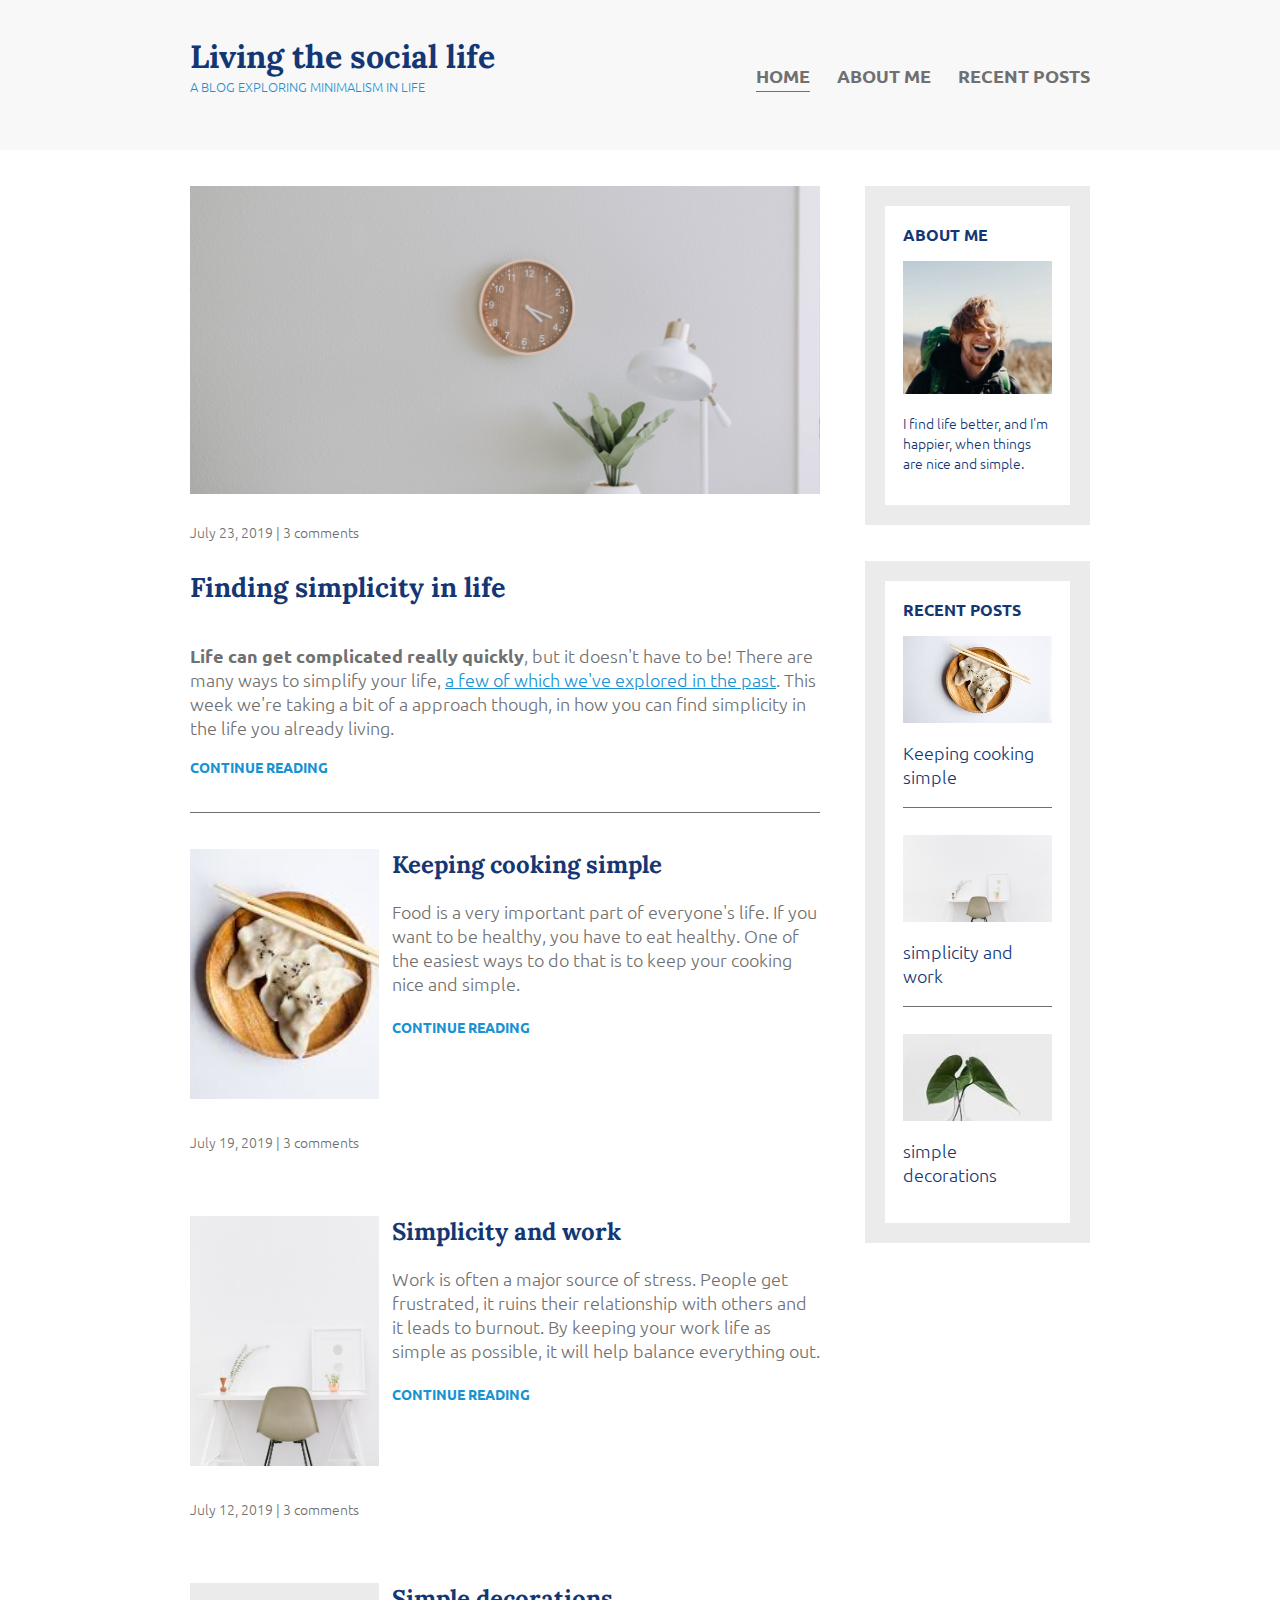
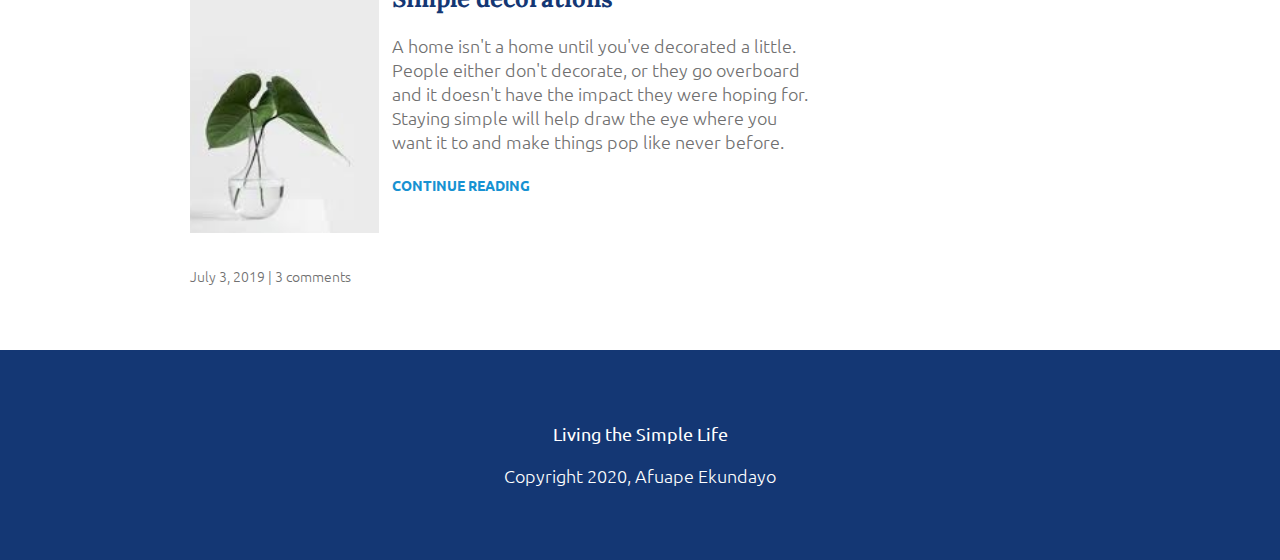
<file: index.html>
<!DOCTYPE html>
<html>
<head>
	<title>Lifestyle Blog</title>
	<link rel="stylesheet" type="text/css" href="css/styles.css">
	<link href="https://fonts.googleapis.com/css2?family=Lora&family=Ubuntu:wght@300;400;700&display=swap" rel="stylesheet">
</head>
<body>
	<header>
		<div class=" container container-flex">
			<div class="logo">
				<h1 class="title">Living the social life</h1>
				<p class="subtitle">A blog exploring minimalism in life</p>
			</div>
			<nav>
				<ul class="nav-list">
					<li class="nav-list-item"><a href="index.html" class="nav-link current-page">Home</a></li>
					<li class="nav-list-item"><a href="about-me.html" class="nav-link" >About me</a></li>
					<li class="nav-list-item"><a href="recent-posts.html" class="nav-link">recent posts</a></li>
				</ul>
			</nav>
		</div>
	</header>


	<div class="container container-flex">
		<main>
			<article class="featured-article">
				<h2 class="featured-article-title">
					Finding simplicity in life 
				</h2>
				<img src="images/featured-img.jpg" alt="" class="feature-image">
				<p class="article-info">July 23, 2019 | 3 comments</p>
				<p class="article-body">
					<b>Life can get complicated really quickly</b>, but it doesn't have to be! There are many ways to simplify your life, <a href="">a few of which we've explored in the past</a>. This week we're taking a bit of a approach though, in how you can find simplicity in the life you already living. 
				</p>
				<a href="" class="read-more">continue reading</a>
			</article>

			<article class="recent-article">
				<div class="recent-article-secondary">
					<img src="images/rai-1.jfif" alt="" class="article-image">
					<p class="article-info">July 19, 2019 | 3 comments</p>
				</div>
				<div class="recent-article-main">
					<h2 class="article-title">
						Keeping cooking simple 
					</h2>
					<p class="article-body">
						Food is a very important part of everyone's life. If you want to be healthy, you have to eat healthy. One of the easiest ways to do that is to keep your cooking nice and simple. 
					</p>
					<a href="" class="read-more">continue reading</a>
				</div>
			</article>

			<article class="recent-article">
				<div class="recent-article-secondary">
					<img src="images/rai-2.jfif" alt="" class="article-image">
					<p class="article-info">July 12, 2019 | 3 comments</p>
				</div>
				<div class="recent-article-main">
					<h2 class="article-title">
						Simplicity and work 
					</h2>
					<p class="article-body">
						Work is often a major source of stress. People get frustrated, it ruins their relationship with others and it leads to burnout. By keeping your work life as simple as possible, it will help balance everything out. 
					</p>
					<a href="" class="read-more">continue reading</a>
				</div>
			</article>

			<article class="recent-article">
				<div class="recent-article-secondary">
					<img src="images/rai-3.jfif" alt="" class="article-image">
					<p class="article-info">July 3, 2019 | 3 comments</p>
				</div>
				<div class="recent-article-main">
					<h2 class="article-title">
						Simple decorations 
					</h2>
					<p class="article-body">
						A home isn't a home until you've decorated a little. People either don't decorate, or they go overboard and it doesn't have the impact they were hoping for. Staying simple will help draw the eye where you want it to and make things pop like never before. 
					</p>
					<a href="" class="read-more">continue reading</a>
				</div>
			</article>

		</main>

		<aside class="widget">
			<div class="sidebar-widget">
				<h3 class="widget-title">ABOUT ME</h3>
				<img src="images/about-me.jfif" alt="" class="am-img-small">
				<p class="widget-body">I find life better, and I'm happier, when things are nice and simple.</p>
			</div>

			<div class="sidebar-widget">
				<h3 class="widget-title">RECENT POSTS</h3>
				<div class="widget-recent-post">
					<p class="widget-post-title">Keeping cooking simple</p>
					<img src="images/rai-1.jfif" alt="" class="widget-image">
				</div>

				<div class="widget-recent-post">
					<p class="widget-post-title">simplicity and work</p>
					<img src="images/rai-2.jfif" alt="" class="widget-image">
				</div>

				<div class="widget-recent-post">
					<p class="widget-post-title ">simple decorations</p>
					<img src="images/rai-3.jfif" alt="" class="widget-image">
				</div>
				
			</div>
		</aside>
	</div>	
	
	<footer>
		<p><strong>Living the Simple Life</strong> </p>
		<p>Copyright 2020, Afuape Ekundayo</p>
	</footer>
</body>
</html>
</file>
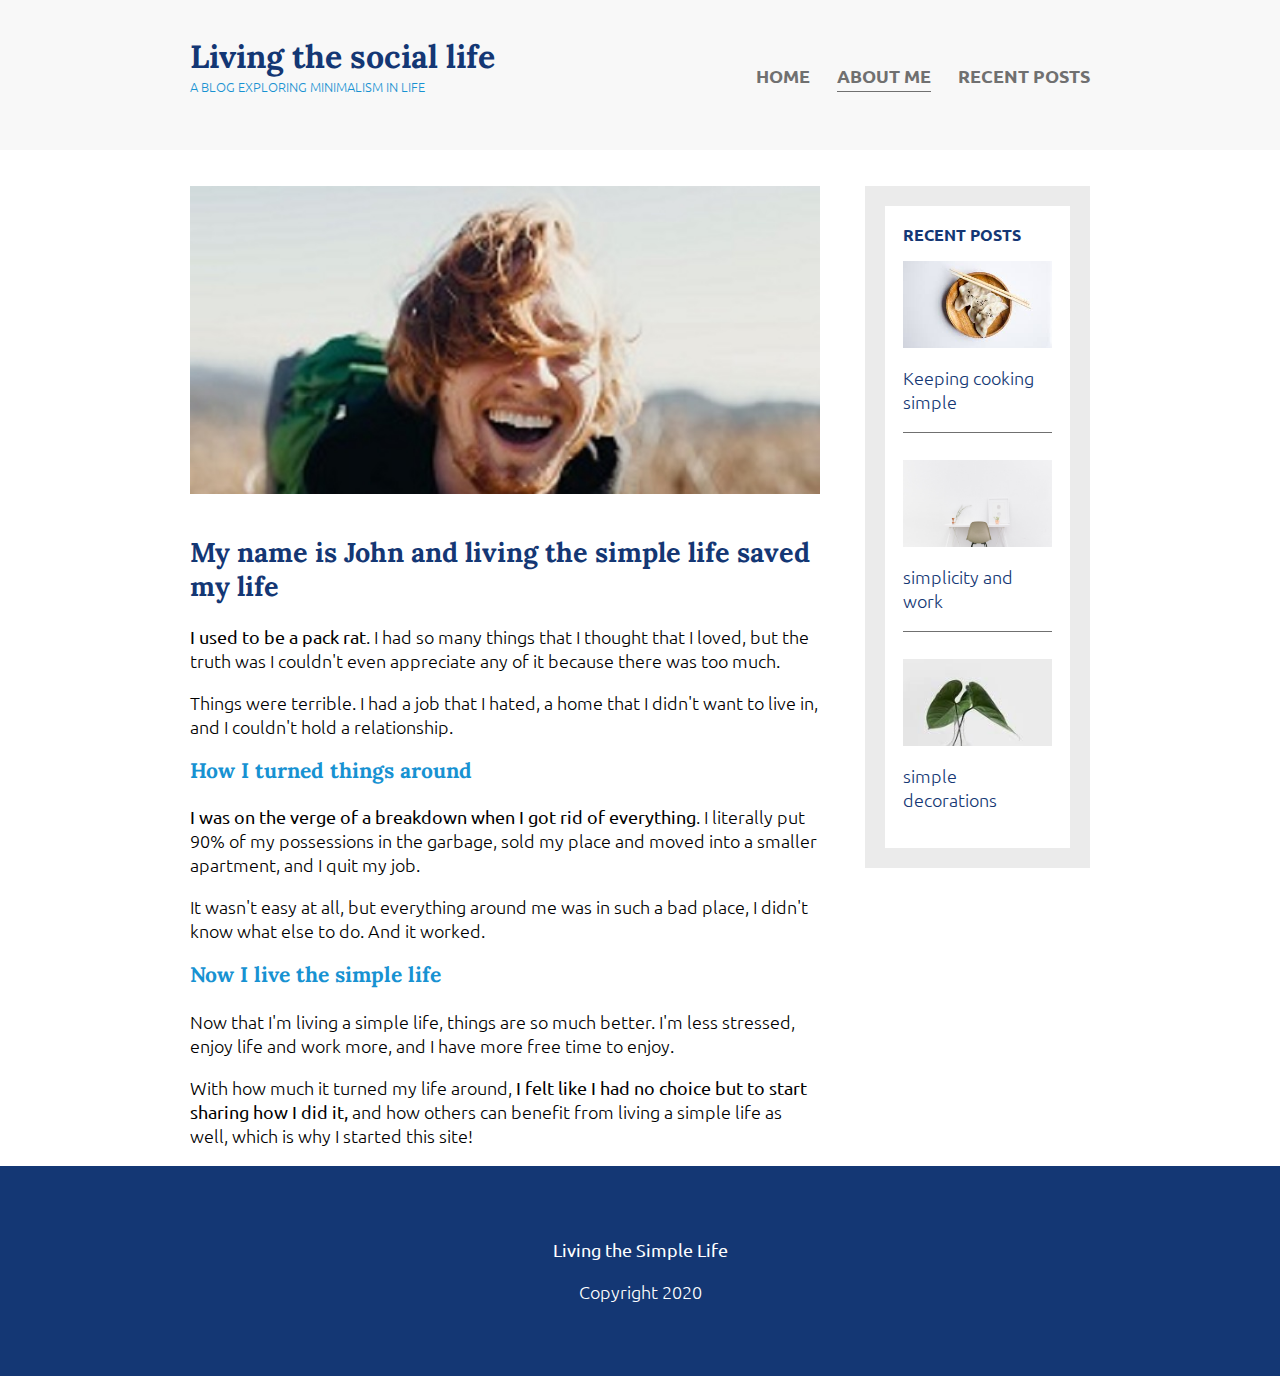
<file: about-me.html>
<!DOCTYPE html>
<html>
<head>
	<title>Lifestyle Blog</title>
	<link rel="stylesheet" type="text/css" href="css/styles.css">
	<link href="https://fonts.googleapis.com/css2?family=Lora&family=Ubuntu:wght@300;400;700&display=swap" rel="stylesheet">
</head>
<body>
	<header>
		<div class=" container container-flex">
			<div class="logo">
				<h1 class="title">Living the social life</h1>
				<p class="subtitle">A blog exploring minimalism in life</p>
			</div>
			<nav>
				<ul class="nav-list">
					<li class="nav-list-item"><a href="index.html" class="nav-link">Home</a></li>
					<li class="nav-list-item"><a href="about-me.html" class="nav-link current-page" >About me</a></li>
					<li class="nav-list-item"><a href="recent-posts.html" class="nav-link">recent posts</a></li>
				</ul>
			</nav>
		</div>
	</header>

	<div class="container container-flex">
		<main>
				
				<img src="images/about-me.jfif" alt="" class="am-img-full">
				
				<h2>
					My name is John and living the simple life saved my life
				</h2>
	
				<p>
					<strong>I used to be a pack rat</strong>. I had so many things that I thought that I loved, but the truth was I couldn't even appreciate any of it because there was too much.
				</p>
				<p >
					Things were terrible. I had a job that I hated, a home that I didn't want to live in, and I couldn't hold a relationship.
				</p>
				<h3>How I turned things around</h3>
				<p >
					<strong>I was on the verge of a breakdown when I got rid of everything</strong>. I literally put 90% of my possessions in the garbage, sold my place and moved into a smaller apartment, and I quit my job.
				</p>
				<p>
					It wasn't easy at all, but everything around me was in such a bad place, I didn't know what else to do. And it worked.
				</p>
				
				<h3>Now I live the simple life</h3>
				<p >
					Now that I'm living a simple life, things are so much better. I'm less stressed, enjoy life and work more, and I have more free time to enjoy.
				</p>
				<p>
					With how much it turned my life around, <strong>I felt like I had no choice but to start sharing how I did it,</strong> and how others can benefit from living a simple life as well, which is why I started this site!
				</p>
		</main>

		<aside class="widget">

			<div class="sidebar-widget">
				<h3 class="widget-title">RECENT POSTS</h3>
				<div class="widget-recent-post">
					<p class="widget-post-title">Keeping cooking simple</p>
					<img src="images/rai-1.jfif" alt="" class="widget-image">
				</div>

				<div class="widget-recent-post">
					<p class="widget-post-title">simplicity and work</p>
					<img src="images/rai-2.jfif" alt="" class="widget-image">
				</div>

				<div class="widget-recent-post">
					<p class="widget-post-title ">simple decorations</p>
					<img src="images/rai-3.jfif" alt="" class="widget-image">
				</div>
				
			</div>
		</aside>
	</div>	
	
	<footer>
		<p><strong>Living the Simple Life</strong> </p>
		<p>Copyright 2020</p>
	</footer>
</body>
</html>
</file>
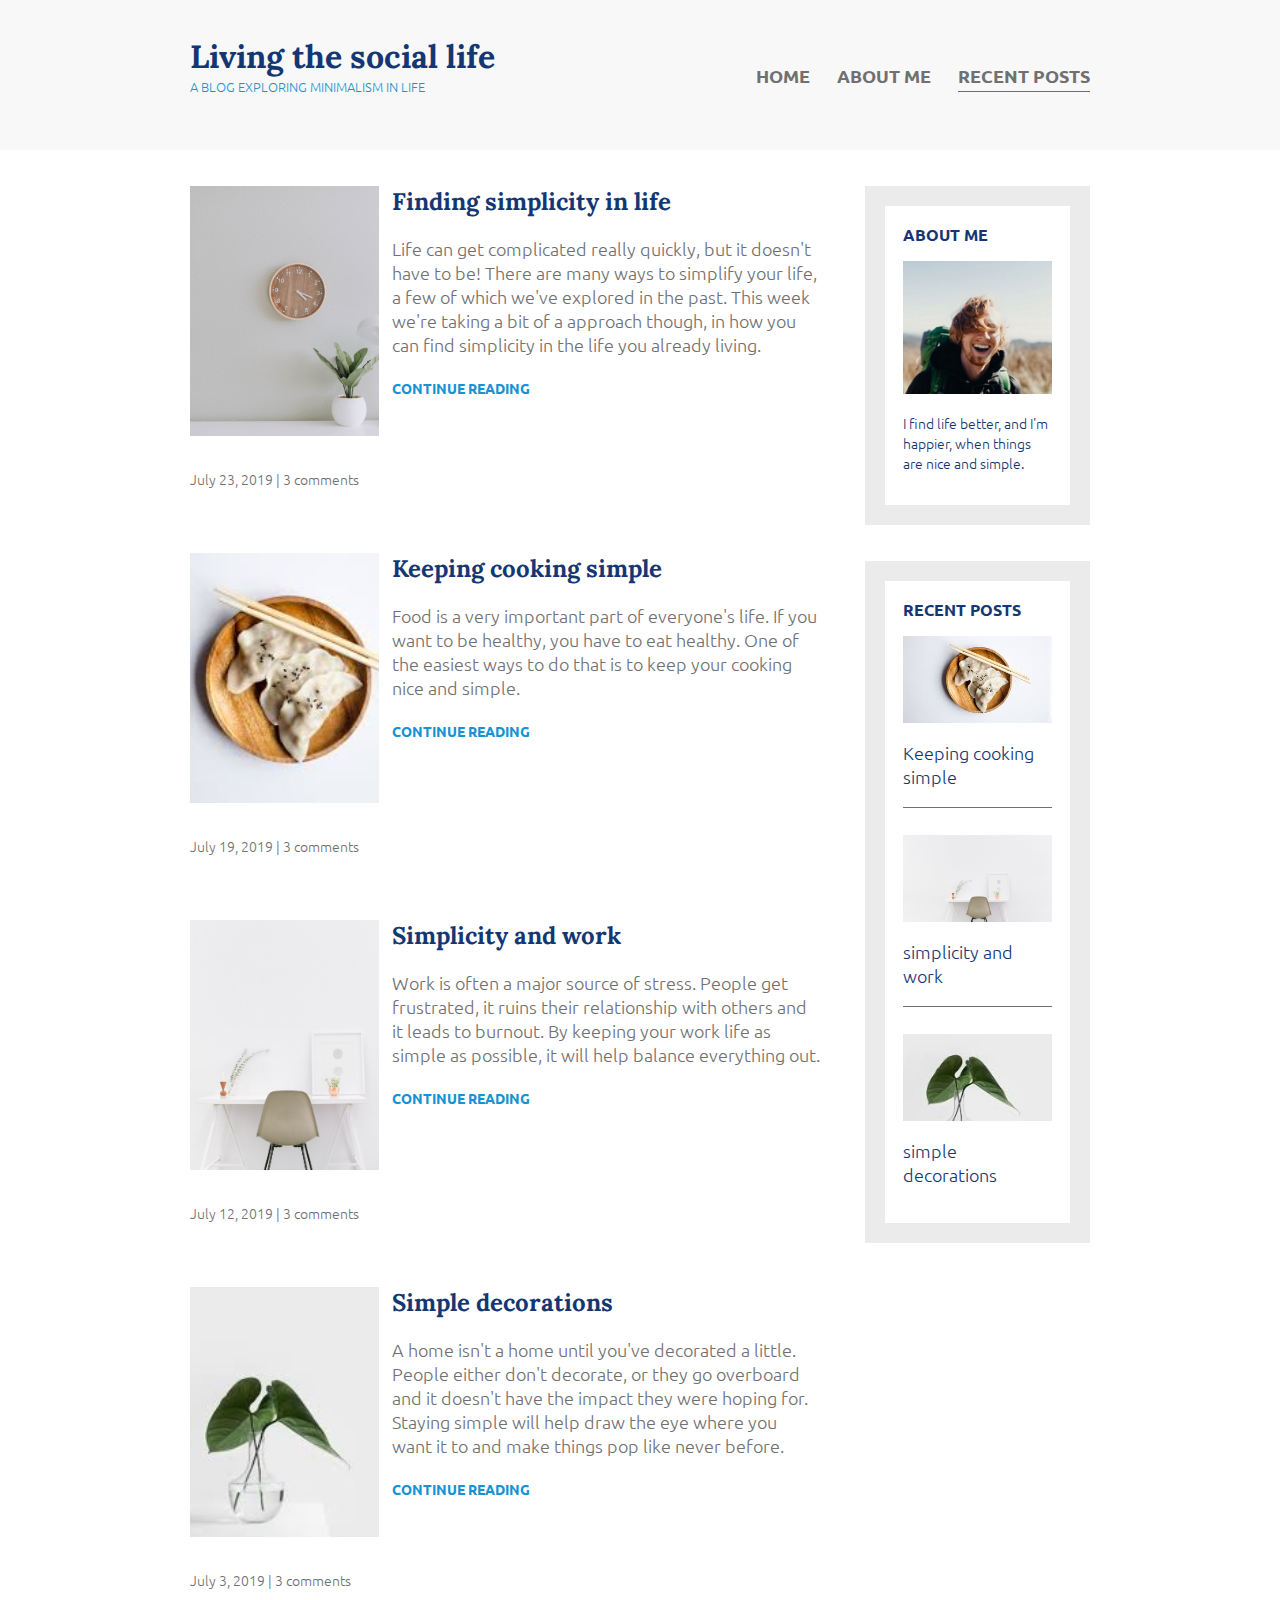
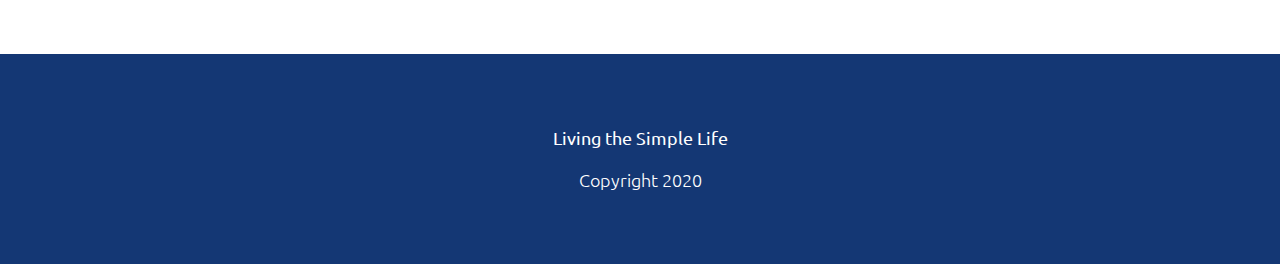
<file: recent-posts.html>
<!DOCTYPE html>
<html>
<head>
	<title>Lifestyle Blog</title>
	<link rel="stylesheet" type="text/css" href="css/styles.css">
	<link href="https://fonts.googleapis.com/css2?family=Lora&family=Ubuntu:wght@300;400;700&display=swap" rel="stylesheet">
</head>
<body>
	<header>
		<div class=" container container-flex">
			<div class="logo">
				<h1 class="title">Living the social life</h1>
				<p class="subtitle">A blog exploring minimalism in life</p>
			</div>
			<nav>
				<ul class="nav-list">
					<li class="nav-list-item"><a href="index.html" class="nav-link ">Home</a></li>
					<li class="nav-list-item"><a href="about-me.html" class="nav-link" >About me</a></li>
					<li class="nav-list-item "><a href="recent-posts.html" class="nav-link current-page">recent posts</a></li>
				</ul>
			</nav>
		</div>
	</header>


	<div class="container container-flex">
		<main>
			<article class="recent-article">
				<div class="recent-article-secondary">
					<img src="images/featured-img.jpg" alt="" class="article-image">
					<p class="article-info">July 23, 2019 | 3 comments</p>
				</div>
				<div class="recent-article-main">
					<h2 class="article-title">
						Finding simplicity in life  
					</h2>
					<p class="article-body">
						Life can get complicated really quickly, but it doesn't have to be! There are many ways to simplify your life, a few of which we've explored in the past. This week we're taking a bit of a approach though, in how you can find simplicity in the life you already living. 
					</p>
					<a href="" class="read-more">continue reading</a>
				</div>
			</article>

			<article class="recent-article">
				<div class="recent-article-secondary">
					<img src="images/rai-1.jfif" alt="" class="article-image">
					<p class="article-info">July 19, 2019 | 3 comments</p>
				</div>
				<div class="recent-article-main">
					<h2 class="article-title">
						Keeping cooking simple 
					</h2>
					<p class="article-body">
						Food is a very important part of everyone's life. If you want to be healthy, you have to eat healthy. One of the easiest ways to do that is to keep your cooking nice and simple. 
					</p>
					<a href="" class="read-more">continue reading</a>
				</div>
			</article>

			<article class="recent-article">
				<div class="recent-article-secondary">
					<img src="images/rai-2.jfif" alt="" class="article-image">
					<p class="article-info">July 12, 2019 | 3 comments</p>
				</div>
				<div class="recent-article-main">
					<h2 class="article-title">
						Simplicity and work 
					</h2>
					<p class="article-body">
						Work is often a major source of stress. People get frustrated, it ruins their relationship with others and it leads to burnout. By keeping your work life as simple as possible, it will help balance everything out. 
					</p>
					<a href="" class="read-more">continue reading</a>
				</div>
			</article>

			<article class="recent-article">
				<div class="recent-article-secondary">
					<img src="images/rai-3.jfif" alt="" class="article-image">
					<p class="article-info">July 3, 2019 | 3 comments</p>
				</div>
				<div class="recent-article-main">
					<h2 class="article-title">
						Simple decorations 
					</h2>
					<p class="article-body">
						A home isn't a home until you've decorated a little. People either don't decorate, or they go overboard and it doesn't have the impact they were hoping for. Staying simple will help draw the eye where you want it to and make things pop like never before. 
					</p>
					<a href="" class="read-more">continue reading</a>
				</div>
			</article>

		</main>

		<aside class="widget">
			<div class="sidebar-widget">
				<h3 class="widget-title">ABOUT ME</h3>
				<img src="images/about-me.jfif" alt="" class="am-img-small">
				<p class="widget-body">I find life better, and I'm happier, when things are nice and simple.</p>
			</div>

			<div class="sidebar-widget">
				<h3 class="widget-title">RECENT POSTS</h3>
				<div class="widget-recent-post">
					<p class="widget-post-title">Keeping cooking simple</p>
					<img src="images/rai-1.jfif" alt="" class="widget-image">
				</div>

				<div class="widget-recent-post">
					<p class="widget-post-title">simplicity and work</p>
					<img src="images/rai-2.jfif" alt="" class="widget-image">
				</div>

				<div class="widget-recent-post">
					<p class="widget-post-title ">simple decorations</p>
					<img src="images/rai-3.jfif" alt="" class="widget-image">
				</div>
				
			</div>
		</aside>
	</div>	
	
	<footer>
		<p><strong>Living the Simple Life</strong> </p>
		<p>Copyright 2020</p>
	</footer>
</body>
</html>
</file>
<file: css/styles.css>
body{
	margin: 0;
	/**font-family: 'Lora', serif;**/
	font-family: 'Ubuntu', sans-serif;
	font-size: 1.125rem;
	font-weight: 300;
}
.current-page{

}

.container{
	width: 90%;
	margin: auto;
	max-width: 900px;
}

.image-full{
	max-height: 308px;
	width: 100%;
	object-fit: cover;
}


.feature-image{
	width: 100%;
	max-height: 308px;
	display: block;
	object-fit: cover;
}

.am-img-small{
	max-height: 133px;
	width: 100%;
	object-fit: cover;
}

.am-img-full{
	max-height: 308px;
	width: 100%;
	object-fit: cover;
	margin-bottom: 2em;
}

.article-image{
	max-height: 242px;
	width: 100%;
	object-fit: cover;
}

.widget-image{
	max-height: 87px;
	width: 100%;
	object-fit: cover;
}

.widget-image,
.article-image{
	width: 100%;
}
/***** TYPOGRAPHY ******/
h1,
h2,
h3 {
	font-family: 'Lora', serif;
	color: #143774;
	margin-top: 0;
}

h3{
	color: #1792D2;
}

footer{
	text-align: center;
	color: #FFFFFF;
	padding: 3em 0;
}

b{
	font-weight: 700;
}

a {
	color: #1792d2; 
}

a:hover,
a:focus{
	color: #143774; 
}

.title{
	font-size: 2rem;
}

.subtitle{
	margin: 0;
	text-transform: uppercase;
	font-size: 0.8rem;
	color:#1792d2;
}
.widget-title,
.widget-post-title {
	font-size: 1rem;
	color: #143774;
}

.widget-title{
	font-family: 'Ubuntu', sans-serif;
	font-weight: 700;
}
.article-title,
.widget-body {
	font-size: 1.5rem;
}
.widget-body{
	color: #143774;
	font-size: .875rem;
}

.widget-post-title{
	font-size: 1.125rem;
}

.article-body{
	font-size: 1.125rem;
	color: #707070;
}

.article-info{
	font-size: .875rem;
	color: #707070;
}

.read-more{
	font-size: .875rem;
	font-weight: 700;
	color: #1792d2;
	text-decoration: none;
	text-transform: uppercase;
}

.read-more:hover,
.read-more:focus{
	color: #143774;
	text-decoration: underline;
	
}

.article-info{
	margin: 2em 0;
}

span{
	color: #1792D2;
}

/***** NAVIGATION ******/
.logo{
	text-align: center;
}

.title{
	margin: 0;
	color: #143774;
}

.nav-list{
	list-style: none;
	padding: 0;
	display: flex;
	flex-direction: column;
	align-items: center;
}

.nav-list-item{
	margin: .5em 0;
}

.nav-link{
	text-decoration: none;
	text-transform: uppercase;
	font-weight: bold;
	padding: .25em 0;
	color: #707070;
}

.nav-link:hover,
.nav-link:focus{
	color: #1792d2;
}

.current-page {
	border-bottom: 1px solid #707070;
}

.current-page:hover{
	color: #707070;
}
/***** LAYOUT ******/
header{
	background-color: #f8f8f8;
	padding: 2em 0;
	margin-bottom: 2em;
}

.container-flex {
	display: flex;
	justify-content: space-between;
	flex-direction: column;
}

footer{
	background-color: #143774;
}
/**** Article ****/
.featured-article{
	border-bottom: 1px solid #707070;
	margin-bottom: 2em;
	padding-bottom: 2em;
}

.recent-article{
	display: flex;
	flex-direction: column;
	margin-bottom: 2em;
}

.recent-article-main{
	order: 2;
	
}

.recent-article-secondary{
	order: 1;
	
}


/*** Widget ***/
.sidebar-widget{
	border: 20px solid #EBEBEB;
	padding: 1em;
	margin-bottom: 2em;
}

.widget-recent-post{
	display: flex;
	flex-direction: column;
	border-bottom: 1px solid #707070;
	margin-bottom: 1.5em;
}

.widget-recent-post:last-child{
	border: 0;
	margin: 0;
}

.widget-post-title{
	order: 1;
}

@media(min-width: 780px) {
	.container-flex{
		flex-direction: row;
	}

	.logo{
		text-align: left;
	}

	.nav-list{
		flex-direction: row;
	}

	.nav-list-item{
		margin-left: 1.5em;
	}

	main{
		width: 70%;
	}

	aside{
		width: 25%;
	}

	.featured-article{
		display: flex;
		flex-direction: column;
	}

	.feature-image{
		order: -2;
	}

	.article-info{
		order: -1;
	}

	.recent-article{
		flex-direction: row;
		justify-content: space-between;
	}

	.recent-article-main{
		width: 68%;
	}

	.recent-article-secondary{
		width: 30%;
	}

	.article-image{
		min-height: 250px;
		object-fit: cover;
	}
}
</file>
